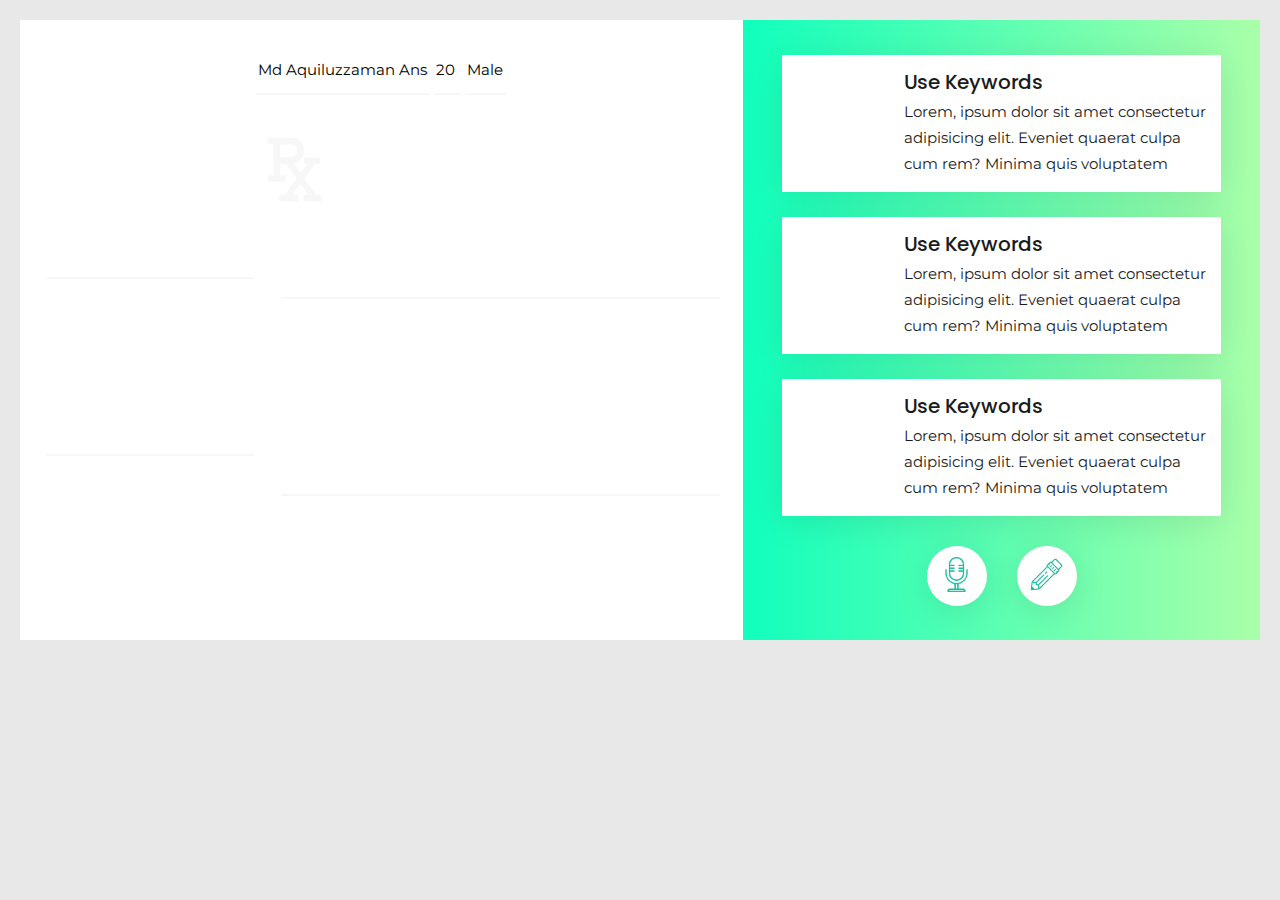
<file: index.html>
<!DOCTYPE html>
<html lang="en">
  <head>
    <meta charset="UTF-8" />
    <meta name="viewport" content="width=device-width, initial-scale=1.0" />
    <meta http-equiv="X-UA-Compatible" content="ie=edge" />
    <title>Speech Recognition</title>
    <link
      href="https://fonts.googleapis.com/css?family=Poppins:400,500&display=swap"
      rel="stylesheet"
    />
    <link
      href="https://fonts.googleapis.com/css?family=Montserrat:400,500&display=swap"
      rel="stylesheet"
    />
    <link
      rel="stylesheet"
      href="https://cdnjs.cloudflare.com/ajax/libs/twitter-bootstrap/4.4.1/css/bootstrap.css"
    />
    <link rel="stylesheet" href="assets/css/main.min.css" />
  </head>
  <body>
    <section class="voiceRecogWrapper">
      <div class="sectionWrapper">
        <div class="voiceRecog  bgcolor-white">
          <div class="row justify-content-center align-items-center no-gutters">
            <div class="col-12 col-md-5 order-1">
              <div class="detailsBlockMainWrap">
                <div class="detailsBlockWrap">
                  <div class="detailsBlock bgcolor-white ">
                    <div class="row">
                      <div class="col-3"></div>
                      <div class="col-9">
                        <h4>Use Keywords</h4>
                        <p>
                          Lorem, ipsum dolor sit amet consectetur adipisicing
                          elit. Eveniet quaerat culpa cum rem? Minima quis
                          voluptatem
                        </p>
                      </div>
                    </div>
                  </div>
                  <div class="detailsBlock bgcolor-white ">
                    <div class="row">
                      <div class="col-3"></div>
                      <div class="col-9">
                        <h4>Use Keywords</h4>
                        <p>
                          Lorem, ipsum dolor sit amet consectetur adipisicing
                          elit. Eveniet quaerat culpa cum rem? Minima quis
                          voluptatem
                        </p>
                      </div>
                    </div>
                  </div>
                  <div class="detailsBlock bgcolor-white ">
                    <div class="row">
                      <div class="col-3"></div>
                      <div class="col-9">
                        <h4>Use Keywords</h4>
                        <p>
                          Lorem, ipsum dolor sit amet consectetur adipisicing
                          elit. Eveniet quaerat culpa cum rem? Minima quis
                          voluptatem
                        </p>
                      </div>
                    </div>
                  </div>
                </div>
                <div
                  class="d-flex d-flex-wrap justify-content-center align-items-center"
                >
                  <div class="miciconWrap" id="mic">
                    <div class="mic bgcolor-white">
                      <img src="assets/images/mic.png" class="" alt="" />
                      <img src="assets/images/wave.png" class="d-none" alt="" />
                      <!-- add class d-none in first image and remove it from second -->
                    </div>
                  </div>
                  <div class="editiconWrap" id="edit">
                    <div class="edit bgcolor-white">
                      <img src="assets/images/edit.png" class="" alt="" />
                      <img
                        src="assets/images/writing.png"
                        class="d-none"
                        alt=""
                      />
                      <!-- add class d-none in first image and remove it from second -->
                    </div>
                  </div>
                </div>
              </div>
            </div>
            <div class="col-12 col-md-7 order-0">
              <div class="voiceRecogBlock d-block position-relative d-hidehtag">
                <h4>Click icon to Enter text .....</h4>
                <!-- add class d-hidehtag in voiceRecogBlock div to hide h4 -->
                <div class="contentBlock">
                  <!-- add class editActive in contentBlock div to make borders in input visible -->
                  <form action="#">
                    <div
                      class="patientDetails editActive d-flex align-items-center justify-content-center"
                    >
                      <input
                        type="text"
                        class=""
                        name="patientName"
                        value="Md Aquiluzzaman Ansari"
                      />
                      <input
                        type="text"
                        class=""
                        value="20"
                        name="patientAge"
                      />
                      <input
                        type="text"
                        class=""
                        value="Male"
                        name="patientGender"
                      />
                    </div>
                    <div class="row justify-content-center mt-4">
                      <div class="col-lg-4">
                        <div class="symptomsDetails editActive">
                          <textarea
                            name=""
                            id=""
                            rows="10"
                            value=""
                            name="patientSymptoms"
                          ></textarea>
                        </div>
                        <div class="diagnosisDetails editActive">
                          <textarea
                            name=""
                            id=""
                            rows="10"
                            value=""
                            name="patientDiagnosis"
                          ></textarea>
                        </div>
                      </div>
                      <div class="col-lg-8">
                        <div class="medicineDetails editActive">
                          <textarea
                            name=""
                            id=""
                            rows="10"
                            value=""
                            name="patientMedicine"
                          ></textarea>
                        </div>
                        <div class="adviceDetails editActive">
                          <textarea
                            name=""
                            id=""
                            rows="10"
                            value=""
                            name="patientAdvice"
                          ></textarea>
                        </div>
                      </div>
                    </div>
                  </form>
                </div>
              </div>
            </div>
          </div>
        </div>
      </div>
    </section>

    <script src="https://cdnjs.cloudflare.com/ajax/libs/jquery/3.4.1/jquery.min.js"></script>
    <script src="https://cdnjs.cloudflare.com/ajax/libs/twitter-bootstrap/4.4.1/js/bootstrap.js"></script>
    <script>
      $.fn.textWidth = function(_text, _font) {
        //get width of text with font.  usage: $("div").textWidth();
        var fakeEl = $("<span>")
            .hide()
            .appendTo(document.body)
            .text(_text || this.val() || this.text())
            .css("font", _font || this.css("font")),
          width = fakeEl.width();
        fakeEl.remove();
        return width;
      };

      $.fn.autoresize = function(options) {
        //resizes elements based on content size.  usage: $('input').autoresize({padding:10,minWidth:0,maxWidth:100});
        options = $.extend(
          { padding: 10, minWidth: 0, maxWidth: 10000 },
          options || {}
        );
        $(this)
          .on("input", function() {
            $(this).css(
              "width",
              Math.min(
                options.maxWidth,
                Math.max(
                  options.minWidth,
                  $(this).textWidth() + options.padding
                )
              )
            );
          })
          .trigger("input");
        return this;
      };

      $("input").autoresize({ padding: 10, minWidth: 25, maxWidth: 300 });
    </script>
    <script>
      // $.fn.textHeight = function(_text, _font) {
      //   //get Height of text with font.  usage: $("div").textHeight();
      //   var fakeEl = $("<span>")
      //       .hide()
      //       .appendTo(document.body)
      //       .text(_text || this.val() || this.text())
      //       .css("font", _font || this.css("font")),
      //     width = fakeEl.width();
      //   fakeEl.remove();
      //   return width;
      // };
    </script>
  </body>
</html>
</file>
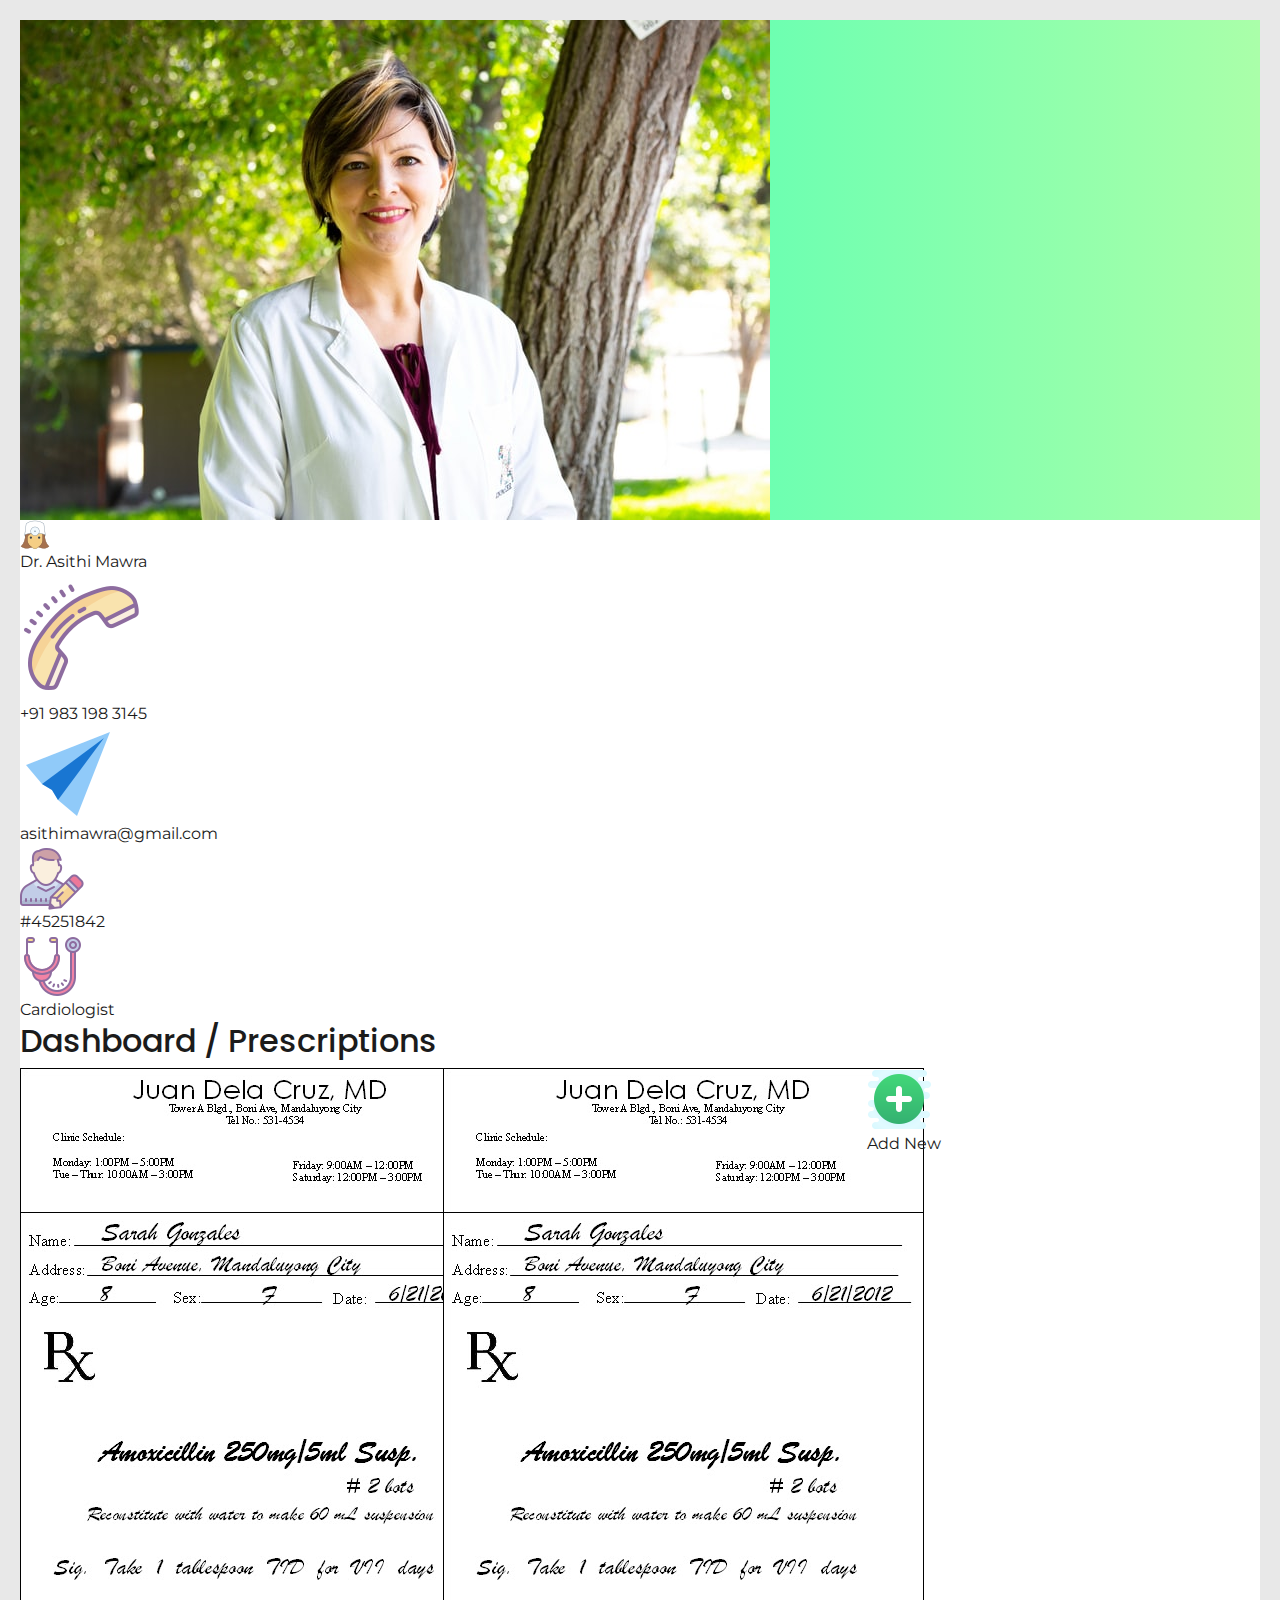
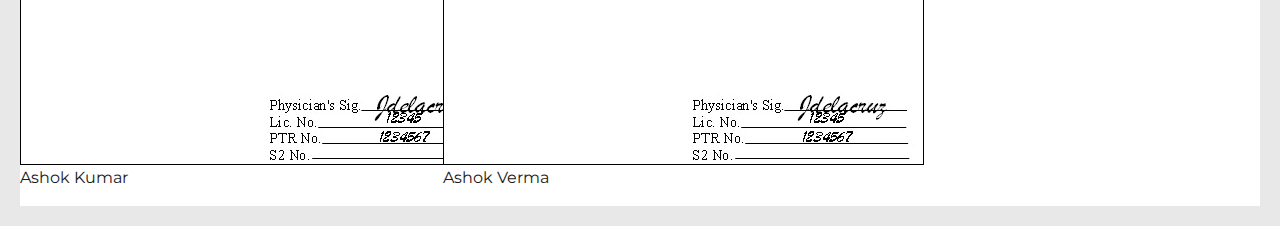
<file: dashboard.html>
<!DOCTYPE html>
<html lang="en">
  <head>
    <meta charset="UTF-8" />
    <meta name="viewport" content="width=device-width, initial-scale=1.0" />
    <meta http-equiv="X-UA-Compatible" content="ie=edge" />
    <title>Doctor Login</title>
    <link
      href="https://fonts.googleapis.com/css?family=Poppins:400,500&display=swap"
      rel="stylesheet"
    />
    <link
      href="https://fonts.googleapis.com/css?family=Montserrat:400,500,600&display=swap"
      rel="stylesheet"
    />
    <link
      rel="stylesheet"
      href="https://cdnjs.cloudflare.com/ajax/libs/twitter-bootstrap/4.4.1/css/bootstrap.css"
    />
    <link rel="stylesheet" href="assets/css/main.min.css" />
  </head>
  <body>
    <section class="dashboardMainWrapper">
      <div class="sectionWrapper">
        <div class="dashboardWrapper bg-white">
          <div class="doctorDataWrap bgcolor-gradient">
            <div class="doctorPic">
              <div class="doctorIcon">
                <img src="assets/images/doctor.jpeg" alt="" />
              </div>
            </div>
            <div class="doctorDetailsWrap">
              <div class="doctorDetailBlock bg-white">
                <div class="icon">
                  <img src="assets/images/doctor.png" alt="" />
                </div>
                <div class="content">Dr. Asithi Mawra</div>
              </div>
              <div class="doctorDetailBlock bg-white">
                <div class="icon">
                  <img src="assets/images/call.png" alt="" />
                </div>
                <div class="content">+91 983 198 3145</div>
              </div>
              <div class="doctorDetailBlock bg-white">
                <div class="icon">
                  <img src="assets/images/email_doctor.png" alt="" />
                </div>
                <div class="content">asithimawra@gmail.com</div>
              </div>
              <div class="doctorDetailBlock bg-white">
                <div class="icon">
                  <img src="assets/images/register.png" alt="" />
                </div>
                <div class="content">#45251842</div>
              </div>
              <div class="doctorDetailBlock bg-white">
                <div class="icon">
                  <img src="assets/images/specilized.png" alt="" />
                </div>
                <div class="content">Cardiologist</div>
              </div>
            </div>
          </div>
          <div class="prescriptionWrap">
            <h2>
              <span>Dashboard /</span>
              Prescriptions
            </h2>
            <div class="prescriptionBlock">
              <div class="row justify-content-between">
                <div class="col-12 col-lg-4">
                  <div class="prescription">
                    <img src="assets/images/prescription.jpg" alt="" />
                  </div>
                  <div class="patientName">
                    <p>Ashok Kumar</p>
                  </div>
                </div>
                <div class="col-12 col-lg-4">
                  <div class="prescription">
                    <img src="assets/images/prescription.jpg" alt="" />
                  </div>
                  <div class="patientName">
                    <p>Ashok Verma</p>
                  </div>
                </div>
                <div class="col-12 col-lg-4">
                  <div class="prescription isEmpty">
                    <img src="assets/images/add.png" alt="" />
                  </div>
                  <div class="patientName">
                    <p>Add New</p>
                  </div>
                </div>
              </div>
            </div>
          </div>
        </div>
      </div>
    </section>
    <script src="https://cdnjs.cloudflare.com/ajax/libs/jquery/2.1.3/jquery.min.js"></script>
    <script src="https://cdnjs.cloudflare.com/ajax/libs/twitter-bootstrap/4.4.1/js/bootstrap.js"></script>
  </body>
</html>
</file>
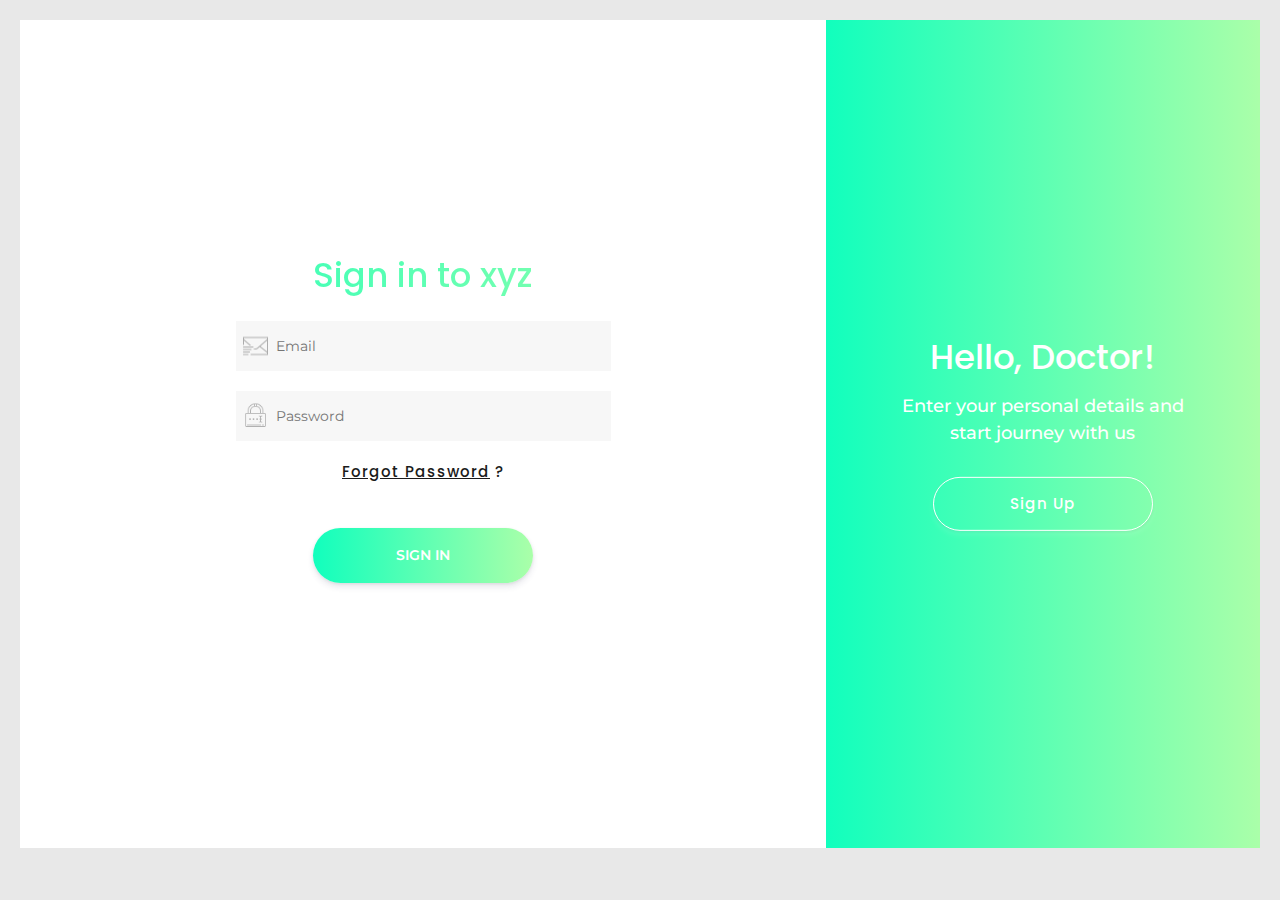
<file: login.html>
<!DOCTYPE html>
<html lang="en">
  <head>
    <meta charset="UTF-8" />
    <meta name="viewport" content="width=device-width, initial-scale=1.0" />
    <meta http-equiv="X-UA-Compatible" content="ie=edge" />
    <title>Doctor Login</title>
    <link
      href="https://fonts.googleapis.com/css?family=Poppins:400,500&display=swap"
      rel="stylesheet"
    />
    <link
      href="https://fonts.googleapis.com/css?family=Montserrat:400,500,600&display=swap"
      rel="stylesheet"
    />
    <link
      rel="stylesheet"
      href="https://cdnjs.cloudflare.com/ajax/libs/twitter-bootstrap/4.4.1/css/bootstrap.css"
    />
    <link rel="stylesheet" href="assets/css/main.min.css" />
  </head>
  <body>
    <section class="logsignWrapper">
      <div class="sectionWrapper">
        <div class="loginWrap bg-white">
          <div class="loginFormWrap">
            <div class="loginForm logsign">
              <h3 class="bgcolor-gradient">Sign in to xyz</h3>
              <form action="#">
                <div class="emailIcon formElement">
                  <input
                    type="email"
                    name=""
                    id=""
                    placeholder="Email"
                    class=""
                  />
                </div>
                <div class="formElement passwordIcon">
                  <input type="password" name="" placeholder="Password" id="" />
                </div>
                <a
                  href="javascript:void(0);"
                  data-toggle="modal"
                  data-target="#passwordModal"
                >
                  <span>Forgot Password</span> ?</a
                >
                <input
                  type="submit"
                  value="Sign In"
                  class="submitBtn bgcolor-gradient text-uppercase"
                />
              </form>
            </div>
            <div class="loginText"></div>
          </div>
          <div class="contentWrap bgcolor-gradient">
            <div class="content">
              <h3 class="d-none d-md-block">Hello, Doctor!</h3>
              <p>Enter your personal details and start journey with us</p>
              <a href="signup.html" class="changeFormBtn">Sign Up</a>
            </div>
          </div>
        </div>
      </div>
    </section>
    <!-- Modal -->
    <div
      class="modal fade"
      id="passwordModal"
      tabindex="-1"
      role="dialog"
      aria-labelledby="passwordModalLabel"
      aria-hidden="true"
    >
      <div class="modal-dialog" role="document">
        <div class="modal-content">
          <div class="modal-header text-center border-0">
            <h5 class="modal-title bgcolor-gradient" id="passwordModalLabel">
              Forgot Password?
            </h5>
            <button
              type="button"
              class="close"
              data-dismiss="modal"
              aria-label="Close"
            >
              <span aria-hidden="true">&times;</span>
            </button>
          </div>
          <div class="modal-body">
            <form action="#">
              <div class="row no-gutters">
                <div class="col-9">
                  <div class="emailIcon formElement">
                    <input
                      type="email"
                      name=""
                      id=""
                      placeholder="Email"
                      class=""
                    />
                  </div>
                </div>
                <div class="col-3">
                  <input
                    type="submit"
                    value="Submit"
                    class="submitBtn bgcolor-gradient text-uppercase"
                  />
                </div>
              </div>
            </form>
          </div>
        </div>
      </div>
    </div>
    <script src="https://cdnjs.cloudflare.com/ajax/libs/jquery/2.1.3/jquery.min.js"></script>
    <script src="https://cdnjs.cloudflare.com/ajax/libs/twitter-bootstrap/4.4.1/js/bootstrap.js"></script>
    <script>
      $("#passwordModal").on("show.bs.modal", function(event) {
        var button = $(event.relatedTarget); // Button that triggered the modal
        var recipient = button.data("whatever"); // Extract info from data-* attributes
        // If necessary, you could initiate an AJAX request here (and then do the updating in a callback).
        // Update the modal's content. We'll use jQuery here, but you could use a data binding library or other methods instead.
        var modal = $(this);
        // modal.find(".modal-title").text("New message to " + recipient);
        //modal.find(".modal-body input").val(recipient);
      });
    </script>
  </body>
</html>
</file>
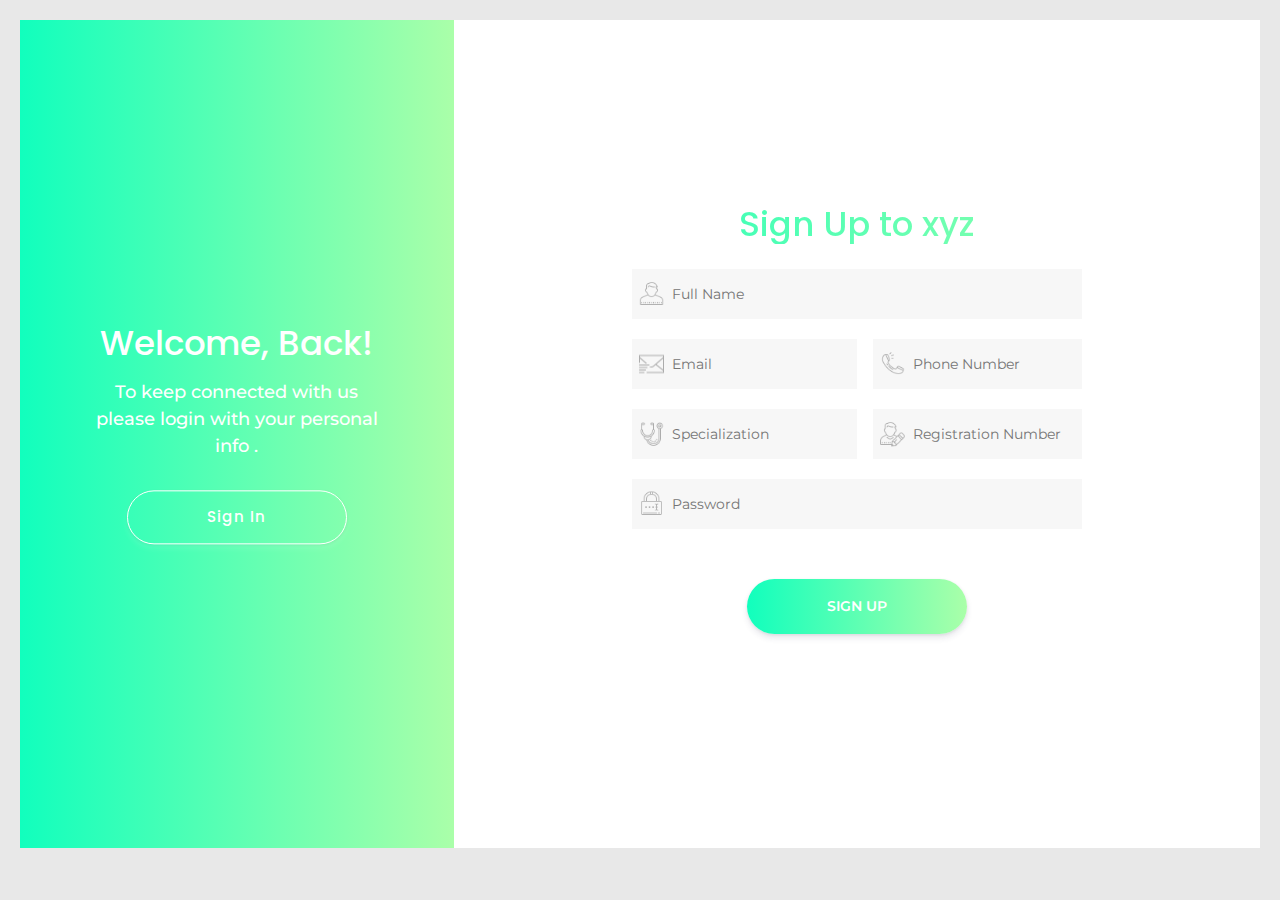
<file: signup.html>
<!DOCTYPE html>
<html lang="en">
  <head>
    <meta charset="UTF-8" />
    <meta name="viewport" content="width=device-width, initial-scale=1.0" />
    <meta http-equiv="X-UA-Compatible" content="ie=edge" />
    <title>Doctor Login</title>
    <link
      href="https://fonts.googleapis.com/css?family=Poppins:400,500&display=swap"
      rel="stylesheet"
    />
    <link
      href="https://fonts.googleapis.com/css?family=Montserrat:400,500,600&display=swap"
      rel="stylesheet"
    />
    <link
      rel="stylesheet"
      href="https://cdnjs.cloudflare.com/ajax/libs/twitter-bootstrap/4.4.1/css/bootstrap.css"
    />
    <link rel="stylesheet" href="assets/css/main.min.css" />
  </head>
  <body>
    <section class="logsignWrapper">
      <div class="sectionWrapper">
        <div class="signWrap bg-white">
          <div class="contentWrap bgcolor-gradient">
            <div class="content">
              <h3 class="d-none d-md-block">Welcome, Back!</h3>
              <p>
                To keep connected with us please login with your personal info .
              </p>
              <a href="login.html" class="changeFormBtn">Sign In</a>
            </div>
          </div>
          <div class="signFormWrap">
            <div class="loginForm logsign">
              <h3 class="bgcolor-gradient">Sign Up to xyz</h3>
              <form action="#">
                <div class="nameIcon formElement">
                  <input
                    type="text"
                    name=""
                    id=""
                    placeholder="Full Name"
                    class=""
                  />
                </div>
                <div class="row no-gutters">
                  <div class="col-12 col-lg-6">
                    <div class="emailIcon formElement">
                      <input
                        type="email"
                        name=""
                        id=""
                        placeholder="Email"
                        class=""
                      />
                    </div>
                  </div>
                  <div class="col-12 col-lg-6">
                    <div class="phoneIcon formElement ml-3">
                      <input
                        type="number"
                        name=""
                        id="phonenumber"
                        placeholder="Phone Number"
                        class=""
                      />
                    </div>
                  </div>
                </div>
                <div class="row no-gutters">
                  <div class="col-12 col-lg-6">
                    <div class="specilizationIcon formElement">
                      <input
                        type="text"
                        name=""
                        id=""
                        placeholder="Specialization"
                        class=""
                      />
                    </div>
                  </div>
                  <div class="col-12 col-lg-6">
                    <div class="registrationIcon formElement ml-3">
                      <input
                        type="text"
                        name=""
                        id=""
                        placeholder="Registration Number"
                        class=""
                      />
                    </div>
                  </div>
                </div>
                <div class="formElement passwordIcon">
                  <input type="password" name="" placeholder="Password" id="" />
                </div>
                <input
                  type="submit"
                  value="Sign Up"
                  class="submitBtn bgcolor-gradient text-uppercase"
                />
              </form>
            </div>
          </div>
        </div>
      </div>
    </section>
    <script src="https://cdnjs.cloudflare.com/ajax/libs/jquery/2.1.3/jquery.min.js"></script>
    <script>
      jQuery(document).ready(function() {
        jQuery("#phonenumber").keypress(function(e) {
          var length = jQuery(this).val().length;
          if (length > 9) {
            return false;
          } else if (
            e.which != 8 &&
            e.which != 0 &&
            (e.which < 48 || e.which > 57)
          ) {
            return false;
          } else if (length == 0 && e.which == 48) {
            return false;
          }
        });
      });
    </script>
  </body>
</html>
</file>
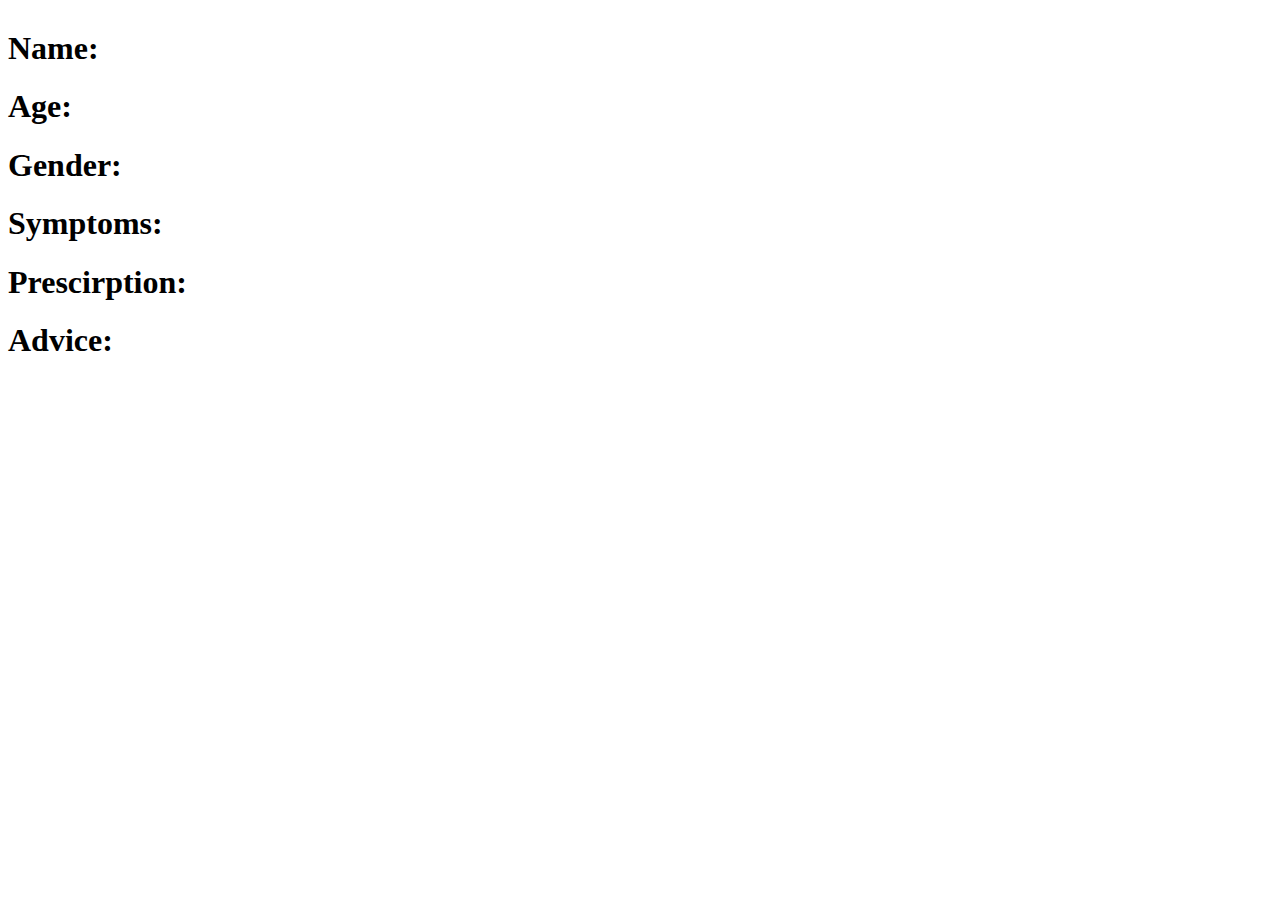
<file: speech.html>
<!DOCTYPE html>
<html lang="en">
<head>
    <meta charset="UTF-8">
    <meta name="viewport" content="width=device-width, initial-scale=1.0">
    <meta http-equiv="X-UA-Compatible" content="ie=edge">
    <title>Speech</title>
</head>
<body>
    <div style="margin-bottom:30px;">
    <p id="adding"></p></div>
    <div>
        <h1>Name:</h1>
        <p id="name"></p>
    </div>
    <div>
        <h1>Age:</h1>
        <p id="age"></p>
    </div>
    <div>
        <h1>Gender:</h1>
        <p id="gender"></p>
    </div>
    <div>
        <h1>Symptoms:</h1>
        <p id="symptoms"></p>
    </div>
    <div>
        <h1>Prescirption:</h1>
        <p id="prescription"></p>
    </div>
    <div>
        <h1>Advice:</h1>
        <p id="advice"></p>
    </div>
</body>

<script>

window.SpeechRecognition = window.SpeechRecognition || window.webkitSpeechRecognition;

const recognition = new SpeechRecognition();
recognition.interimResults = true;

let p = document.createElement('p');
const words = document.getElementById('adding');

words.appendChild(p);

let finalTranscript = "";

recognition.onresult=(event) => {
    const transcript = Array.from(event.results)
                        .map(result => result[0]).map(result => result.transcript).join("");
    if(event.results[0].isFinal){
        findKeyword(transcript);
    }
    
    // console.log(finalTranscript);

    p.textContent = transcript;
    if(event.results[0].isFinal){
        p = document.createElement('span');
        words.appendChild(p);
    }

    finalTranscript = transcript;
    
}
// console.log(finalTranscript);

recognition.onspeechend = function (){
    console.log("end");
}

recognition.onend = ()=>{
    
    recognition.start();
    // console.log(finalTranscript);
    // var t =finalTranscript[0].split(" ");
    // console.log(t);
    // if(t.includes(name)){
    //     console.log();
    // }
};
recognition.start();

recognition.onsoundstart = function(){
    
  console.log("Listening");
};

recognition.onsoundend = function(){
    
    console.log("stopped");
};

function findKeyword(ts){
    const firstWord = ts.split(" ");
    keyWord = firstWord[0].toLowerCase();
    keyIndex = keyWord.length;
    console.log(keyWord);
    if(keyWord == 'neem' || keyWord == 'name'){
        buildName(ts.substring(keyIndex));
    }
    if(keyWord == 'age'){
        buildAge(ts.substring(keyIndex));
    }
    if(keyWord == 'diagnosis' || keyWord== 'digonosis   '){
        buildAge(ts.substring(keyIndex));
    }
    if(keyWord == 'gender'){
        buildGender(ts.substring(keyIndex));
    }
    if(keyWord == 'symptom' || keyWord == 'symptoms'){
        buildSymptoms(ts.substring(keyIndex));
    }
    if(keyWord == 'prescription' || keyWord == 'prescription'){
        buildPrescription(ts.substring(keyIndex));
    }
    if(keyWord == 'advice' || keyWord == 'advise ' || keyWord == 'vice' || keyWord == 'adwise'){
        buildAdvice(ts.substring(keyIndex));
    }

};

function buildName(string){
    document.getElementById('name').innerText = string;
}

function buildAge(string){
    document.getElementById('age').innerText = string;
}

function buildGender(string){
    document.getElementById('gender').innerText = string;
}

function buildSymptoms(string){
    document.getElementById('symptoms').innerText = string;
}

function buildPrescription(string){
    document.getElementById('prescription').innerText = string;
}

function buildAdvice(string){
    document.getElementById('advice').innerText = string;
}

</script>
</html>
</file>
<file: assets/css/main.min.css>
html,body{width:100%;overflow-x:hidden;background:#e8e8e8;font-family:"Montserrat", sans-serif;color:#1b1b1b}h1,h2,h3,h4,h5,h6{font-family:"Poppins", sans-serif}a:hover,a:focus{text-decoration:none}.bgcolor-grey{background:#e8e8e8}.bgcolor-green{background:#5cb0a7b5}.bgcolor-gradient{background:#aaffa9;background:-webkit-gradient(linear, left top, right top, from(#11ffbd), to(#aaffa9));background:linear-gradient(to right, #11ffbd, #aaffa9)}.bgcolor-white{background:#fff}.sectionWrapper{max-width:1320px;padding:20px;margin:0 auto;position:relative}input,textarea{outline:0;-webkit-font-smoothing:antialiased;text-shadow:rgba(0,0,0,0.004) 1px 1px 1px;height:50px;padding:5px 0 5px 40px;border:0;background:#f7f7f7;font-size:14px}input:focus,input:active,textarea:focus,textarea:active{border:0}input[type="number"]::-webkit-inner-spin-button,input[type="number"]::-webkit-outer-spin-button{-webkit-appearance:none;-moz-appearance:none;appearance:none;margin:0}.voiceRecogWrapper .voiceRecog{position:relative}.voiceRecogWrapper .voiceRecog:before{content:"";right:0;background:#aaffa9;background:-webkit-gradient(linear, left top, right top, from(#11ffbd), to(#aaffa9));background:linear-gradient(to right, #11ffbd, #aaffa9);position:absolute;width:41.666667%;height:100%}.voiceRecogWrapper .voiceRecogBlock{width:100%;min-height:620px;padding:25px;position:relative;overflow-y:visible;background:url("../images/rxtrans.png");background-repeat:no-repeat;background-size:55px;background-position:37% 21%}.voiceRecogWrapper .voiceRecogBlock h4{font-size:25px;color:#989898;letter-spacing:1px;position:absolute;margin:0;top:50%;-webkit-transform:translateY(-50%);transform:translateY(-50%)}.voiceRecogWrapper .voiceRecogBlock.d-hidehtag h4{display:none}.voiceRecogWrapper .voiceRecogBlock .contentBlock input,.voiceRecogWrapper .voiceRecogBlock .contentBlock textarea{padding:0px 2px;width:-webkit-max-content;width:-moz-max-content;width:max-content;background:transparent;font-size:15px;margin:0 2px}.voiceRecogWrapper .voiceRecogBlock .contentBlock .symptomsDetails textarea,.voiceRecogWrapper .voiceRecogBlock .contentBlock .diagnosisDetails textarea{min-height:160px;resize:none;margin:0 2px 10px;line-height:24px}.voiceRecogWrapper .voiceRecogBlock .contentBlock .medicineDetails textarea,.voiceRecogWrapper .voiceRecogBlock .contentBlock .adviceDetails textarea{min-height:180px;resize:none;width:100%;margin:0 2px 10px;line-height:24px}.voiceRecogWrapper .voiceRecogBlock .contentBlock .editActive input,.voiceRecogWrapper .voiceRecogBlock .contentBlock .editActive textarea{border-bottom:2px solid #f7f7f7}.voiceRecogWrapper .voiceRecogBlock .contentBlock p{font-size:16px;margin:0 0 5px;line-height:24px}.voiceRecogWrapper .detailsBlockWrap .detailsBlock{padding:15px 10px;margin:0 auto;width:85%;-webkit-box-shadow:0 5px 35px rgba(0,0,0,0.1);box-shadow:0 5px 35px rgba(0,0,0,0.1)}.voiceRecogWrapper .detailsBlockWrap .detailsBlock h4{font-size:20px;margin:0 0 5px}.voiceRecogWrapper .detailsBlockWrap .detailsBlock p{margin:0;font-size:15px;line-height:26px}.voiceRecogWrapper .detailsBlockWrap .detailsBlock+.detailsBlock{margin:25px auto 0}.voiceRecogWrapper .miciconWrap,.voiceRecogWrapper .editiconWrap{width:-webkit-max-content;width:-moz-max-content;width:max-content;display:block;margin:30px 15px 0;cursor:pointer}.voiceRecogWrapper .miciconWrap .mic,.voiceRecogWrapper .miciconWrap .edit,.voiceRecogWrapper .editiconWrap .mic,.voiceRecogWrapper .editiconWrap .edit{width:60px;height:60px;position:relative;padding:10px;-webkit-box-shadow:0 5px 35px rgba(0,0,0,0.1);box-shadow:0 5px 35px rgba(0,0,0,0.1);border-radius:100%}.voiceRecogWrapper .miciconWrap .mic img,.voiceRecogWrapper .miciconWrap .edit img,.voiceRecogWrapper .editiconWrap .mic img,.voiceRecogWrapper .editiconWrap .edit img{width:35px;margin:0 auto;position:absolute;left:12px;top:11px;-webkit-transition:all 0.4s ease-in;transition:all 0.4s ease-in}.logsign form{max-width:375px;margin:0 auto}.logsign form .formElement{display:block;margin:0 auto 20px;position:relative}.logsign form .formElement input{width:100%}@media (max-width: 767.98px){.logsign form{max-width:80%}}.signFormWrap form{max-width:450px}@media (max-width: 991.98px){.signFormWrap form{max-width:375px;width:auto}}@media (max-width: 767.98px){.signFormWrap form{max-width:90%;width:auto}}.logsignWrapper .loginWrap,.logsignWrapper .signWrap{position:relative;display:-webkit-box;display:-ms-flexbox;display:flex;-ms-flex-wrap:wrap;flex-wrap:wrap;-webkit-box-pack:justify;-ms-flex-pack:justify;justify-content:space-between;-webkit-box-align:center;-ms-flex-align:center;align-items:center;height:92vh}@media (max-width: 991.98px){.logsignWrapper .loginWrap,.logsignWrapper .signWrap{height:auto}}.logsignWrapper .loginWrap .loginFormWrap,.logsignWrapper .loginWrap .signFormWrap,.logsignWrapper .signWrap .loginFormWrap,.logsignWrapper .signWrap .signFormWrap{max-width:65%;text-align:center;-ms-flex-preferred-size:65%;flex-basis:65%}@media (max-width: 991.98px){.logsignWrapper .loginWrap .loginFormWrap,.logsignWrapper .loginWrap .signFormWrap,.logsignWrapper .signWrap .loginFormWrap,.logsignWrapper .signWrap .signFormWrap{max-width:60%;-ms-flex-preferred-size:60%;flex-basis:60%}}@media (max-width: 767.98px){.logsignWrapper .loginWrap .loginFormWrap,.logsignWrapper .loginWrap .signFormWrap,.logsignWrapper .signWrap .loginFormWrap,.logsignWrapper .signWrap .signFormWrap{max-width:100%;-ms-flex-preferred-size:100%;flex-basis:100%;padding:20px 0 0}}.logsignWrapper .loginWrap .loginFormWrap .loginForm h3,.logsignWrapper .loginWrap .signFormWrap .loginForm h3,.logsignWrapper .signWrap .loginFormWrap .loginForm h3,.logsignWrapper .signWrap .signFormWrap .loginForm h3{font-size:34px;-webkit-background-clip:text;-webkit-text-fill-color:transparent;margin:0 0 25px}.logsignWrapper .loginWrap .loginFormWrap .loginForm .emailIcon:before,.logsignWrapper .loginWrap .loginFormWrap .loginForm .passwordIcon:before,.logsignWrapper .loginWrap .loginFormWrap .loginForm .nameIcon:before,.logsignWrapper .loginWrap .loginFormWrap .loginForm .phoneIcon:before,.logsignWrapper .loginWrap .loginFormWrap .loginForm .registrationIcon:before,.logsignWrapper .loginWrap .loginFormWrap .loginForm .specilizationIcon:before,.logsignWrapper .loginWrap .signFormWrap .loginForm .emailIcon:before,.logsignWrapper .loginWrap .signFormWrap .loginForm .passwordIcon:before,.logsignWrapper .loginWrap .signFormWrap .loginForm .nameIcon:before,.logsignWrapper .loginWrap .signFormWrap .loginForm .phoneIcon:before,.logsignWrapper .loginWrap .signFormWrap .loginForm .registrationIcon:before,.logsignWrapper .loginWrap .signFormWrap .loginForm .specilizationIcon:before,.logsignWrapper .signWrap .loginFormWrap .loginForm .emailIcon:before,.logsignWrapper .signWrap .loginFormWrap .loginForm .passwordIcon:before,.logsignWrapper .signWrap .loginFormWrap .loginForm .nameIcon:before,.logsignWrapper .signWrap .loginFormWrap .loginForm .phoneIcon:before,.logsignWrapper .signWrap .loginFormWrap .loginForm .registrationIcon:before,.logsignWrapper .signWrap .loginFormWrap .loginForm .specilizationIcon:before,.logsignWrapper .signWrap .signFormWrap .loginForm .emailIcon:before,.logsignWrapper .signWrap .signFormWrap .loginForm .passwordIcon:before,.logsignWrapper .signWrap .signFormWrap .loginForm .nameIcon:before,.logsignWrapper .signWrap .signFormWrap .loginForm .phoneIcon:before,.logsignWrapper .signWrap .signFormWrap .loginForm .registrationIcon:before,.logsignWrapper .signWrap .signFormWrap .loginForm .specilizationIcon:before{content:"";position:absolute;width:25px;top:50%;height:25px;background:url(../images/email.png);-webkit-transform:translateY(-50%);transform:translateY(-50%);background-size:contain;left:7px}.logsignWrapper .loginWrap .loginFormWrap .loginForm .passwordIcon:before,.logsignWrapper .loginWrap .signFormWrap .loginForm .passwordIcon:before,.logsignWrapper .signWrap .loginFormWrap .loginForm .passwordIcon:before,.logsignWrapper .signWrap .signFormWrap .loginForm .passwordIcon:before{background:url(../images/password.png);background-size:contain}.logsignWrapper .loginWrap .loginFormWrap .loginForm .nameIcon:before,.logsignWrapper .loginWrap .signFormWrap .loginForm .nameIcon:before,.logsignWrapper .signWrap .loginFormWrap .loginForm .nameIcon:before,.logsignWrapper .signWrap .signFormWrap .loginForm .nameIcon:before{background:url(../images/user.png);background-size:contain}.logsignWrapper .loginWrap .loginFormWrap .loginForm .phoneIcon:before,.logsignWrapper .loginWrap .signFormWrap .loginForm .phoneIcon:before,.logsignWrapper .signWrap .loginFormWrap .loginForm .phoneIcon:before,.logsignWrapper .signWrap .signFormWrap .loginForm .phoneIcon:before{background:url(../images/phone.png);background-size:contain}.logsignWrapper .loginWrap .loginFormWrap .loginForm .registrationIcon:before,.logsignWrapper .loginWrap .signFormWrap .loginForm .registrationIcon:before,.logsignWrapper .signWrap .loginFormWrap .loginForm .registrationIcon:before,.logsignWrapper .signWrap .signFormWrap .loginForm .registrationIcon:before{background:url(../images/registration.png);background-size:contain}.logsignWrapper .loginWrap .loginFormWrap .loginForm .specilizationIcon:before,.logsignWrapper .loginWrap .signFormWrap .loginForm .specilizationIcon:before,.logsignWrapper .signWrap .loginFormWrap .loginForm .specilizationIcon:before,.logsignWrapper .signWrap .signFormWrap .loginForm .specilizationIcon:before{background:url(../images/specialization.png);background-size:contain}.logsignWrapper .loginWrap .loginFormWrap .loginForm a,.logsignWrapper .loginWrap .signFormWrap .loginForm a,.logsignWrapper .signWrap .loginFormWrap .loginForm a,.logsignWrapper .signWrap .signFormWrap .loginForm a{color:#1b1b1b;font-family:"Poppins", sans-serif;font-weight:500;font-size:15px;letter-spacing:1px;margin:15px auto;display:block;width:-webkit-max-content;width:-moz-max-content;width:max-content}.logsignWrapper .loginWrap .loginFormWrap .loginForm a span,.logsignWrapper .loginWrap .signFormWrap .loginForm a span,.logsignWrapper .signWrap .loginFormWrap .loginForm a span,.logsignWrapper .signWrap .signFormWrap .loginForm a span{text-decoration:underline}.logsignWrapper .loginWrap .loginFormWrap .loginForm .submitBtn,.logsignWrapper .loginWrap .signFormWrap .loginForm .submitBtn,.logsignWrapper .signWrap .loginFormWrap .loginForm .submitBtn,.logsignWrapper .signWrap .signFormWrap .loginForm .submitBtn{width:220px;height:55px;margin:30px auto;padding:0;border-radius:45px;color:#fff;font-weight:600;-webkit-box-shadow:0 4px 6px rgba(50,50,93,0.11),0 1px 3px rgba(0,0,0,0.08);box-shadow:0 4px 6px rgba(50,50,93,0.11),0 1px 3px rgba(0,0,0,0.08)}@media (max-width: 991.98px){.logsignWrapper .loginWrap .loginFormWrap .ml-3,.logsignWrapper .loginWrap .signFormWrap .ml-3,.logsignWrapper .signWrap .loginFormWrap .ml-3,.logsignWrapper .signWrap .signFormWrap .ml-3{margin-left:0 !important}}.logsignWrapper .loginWrap .contentWrap,.logsignWrapper .signWrap .contentWrap{max-width:35%;text-align:center;-ms-flex-preferred-size:35%;flex-basis:35%;height:100%;position:relative}@media (max-width: 991.98px){.logsignWrapper .loginWrap .contentWrap,.logsignWrapper .signWrap .contentWrap{max-width:40%;-ms-flex-preferred-size:40%;flex-basis:40%}}@media (min-width: 768px) and (max-width: 991.98px){.logsignWrapper .loginWrap .contentWrap,.logsignWrapper .signWrap .contentWrap{height:100vh}}@media (max-width: 767.98px){.logsignWrapper .loginWrap .contentWrap,.logsignWrapper .signWrap .contentWrap{-webkit-box-ordinal-group:2;-ms-flex-order:1;order:1;max-width:100%;-ms-flex-preferred-size:100%;flex-basis:100%;padding:70px 20px}}.logsignWrapper .loginWrap .contentWrap .content,.logsignWrapper .signWrap .contentWrap .content{position:absolute;width:70%;color:#fff;margin:0 auto;top:50%;-webkit-transform:translateY(-50%);transform:translateY(-50%);left:0;margin:0 auto;right:0}@media (max-width: 767.98px){.logsignWrapper .loginWrap .contentWrap .content,.logsignWrapper .signWrap .contentWrap .content{position:relative;width:100%;top:0;-webkit-transform:translateY(0);transform:translateY(0)}}.logsignWrapper .loginWrap .contentWrap .content h3,.logsignWrapper .signWrap .contentWrap .content h3{font-size:34px;margin:0 0 15px}.logsignWrapper .loginWrap .contentWrap .content p,.logsignWrapper .signWrap .contentWrap .content p{font-size:18px;font-weight:500}.logsignWrapper .loginWrap .contentWrap .content .changeFormBtn,.logsignWrapper .signWrap .contentWrap .content .changeFormBtn{font-family:"Poppins", sans-serif;font-weight:500;font-size:15px;color:#fff;letter-spacing:1px;margin:30px auto 0;display:block;width:-webkit-max-content;width:-moz-max-content;width:220px;padding:15px 0;border-radius:45px;border:1px solid #fff;-webkit-transition:all 0.4s ease-in;transition:all 0.4s ease-in;-webkit-box-shadow:0 4px 6px rgba(255,255,255,0.11),0 1px 3px rgba(0,0,0,0.08);box-shadow:0 4px 6px rgba(255,255,255,0.11),0 1px 3px rgba(0,0,0,0.08)}.logsignWrapper .loginWrap .contentWrap .content .changeFormBtn:hover,.logsignWrapper .loginWrap .contentWrap .content .changeFormBtn:focus,.logsignWrapper .signWrap .contentWrap .content .changeFormBtn:hover,.logsignWrapper .signWrap .contentWrap .content .changeFormBtn:focus{background:#fff;color:#5cb0a7b5;-webkit-transition:all 0.4s ease-in;transition:all 0.4s ease-in}@media (min-width: 768px) and (max-width: 991.98px){.logsignWrapper .signWrap .contentWrap{height:120vh}}.modal .modal-dialog .modal-content{padding:20px 10px 30px}.modal .modal-dialog .modal-content .modal-header h5{font-size:28px;-webkit-background-clip:text;-webkit-text-fill-color:transparent;margin:0 0 25px;display:block;margin:0;width:100%}.modal .modal-dialog .modal-content .emailIcon input{width:106%;height:55px}.modal .modal-dialog .modal-content .emailIcon:before{content:"";position:absolute;width:25px;top:50%;height:25px;background:url(../images/email.png);-webkit-transform:translateY(-50%);transform:translateY(-50%);background-size:contain;left:7px}.modal .modal-dialog .modal-content .submitBtn{width:100%;height:55px;padding:0;border-radius:45px;color:#fff;font-weight:600;-webkit-box-shadow:0 4px 6px rgba(50,50,93,0.11),0 1px 3px rgba(0,0,0,0.08);box-shadow:0 4px 6px rgba(50,50,93,0.11),0 1px 3px rgba(0,0,0,0.08)}
</file>
